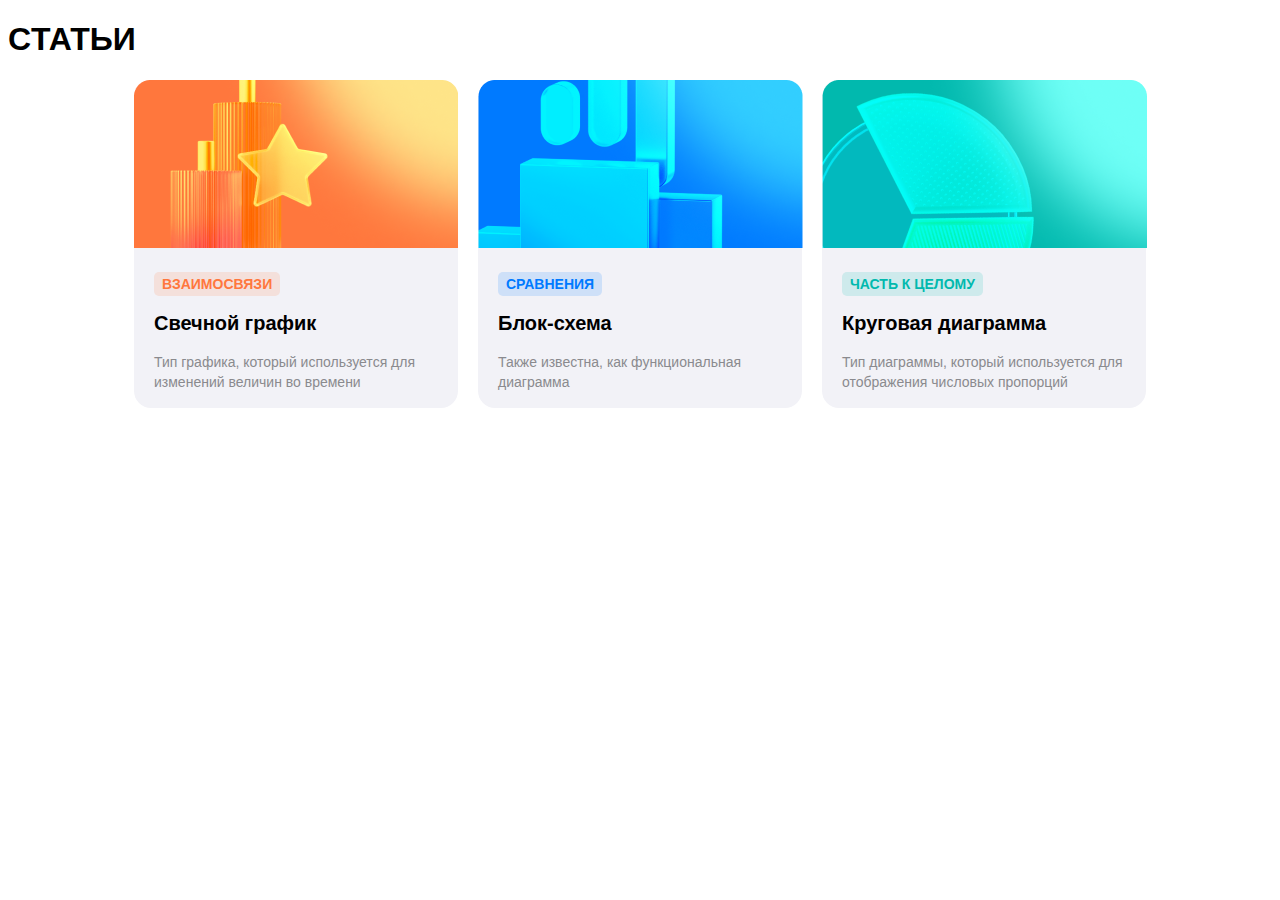
<file: xlxs.html>
<!DOCTYPE html>
<html lang="en">
  <head>
    <meta charset="UTF-8" />
    <meta name="viewport" content="width=device-width, initial-scale=1.0" />
    <title>Xlxs</title>
    <link rel="stylesheet" href="stylesheets/xlxs.css" />
  </head>
  <body>
    <h1>CТАТЬИ</h1>

    <div class="card_group">
      <div class="card">
        <img src="images/svech.png" alt="" class="first_image" />
        <div class="card_text">
          <div class="card_tag orange">ВЗАИМОСВЯЗИ</div>
          <h2 class="card_header">Свечной график</h2>
          <p class="card_description">
            Тип графика, который используется для изменений величин во времени
          </p>
        </div>
      </div>

      <div class="card">
        <img src="images/block.png" alt="" class="first_image" />
        <div class="card_text">
          <div class="card_tag blue">СРАВНЕНИЯ</div>
          <h2 class="card_header">Блок-схема</h2>
          <p class="card_description">
            Также известна, как функциональная диаграмма
          </p>
        </div>
      </div>

      <div class="card">
        <img src="images/krug.png" alt="" class="first_image" />
        <div class="card_text">
          <div class="card_tag green">ЧАСТЬ К ЦЕЛОМУ</div>
          <h2 class="card_header">Круговая диаграмма</h2>
          <p class="card_description">
            Тип диаграммы, который используется для отображения числовых
            пропорций
          </p>
        </div>
      </div>
    </div>
  </body>
</html>
</file>
<file: stylesheets/xlxs.css>
body {
  font-family: Arial, Helvetica, sans-serif;
}
h1 {
  font-weight: 700;
}
.card {
  width: 324px;
  height: 328px;
  border-radius: 17px;
  background-color: #f2f2f7;
  transition: all 0.3s;
}
.card:hover {
  transform: scale(1.09);
  transition: all 0.8s;
}
.card_tag {
  font-size: 14px;
  line-height: 20px;
  border-radius: 5px;
  padding: 2px 8px;
  display: inline-block;
  font-weight: 600;
}
.card_tag.orange {
  background-color: rgba(255, 119, 61, 0.15);
  color: #ff773d;
}
.card_tag.blue {
  color: #007aff;
  background-color: rgba(0, 122, 255, 0.15);
}
.card_tag.green {
  color: #01b9ae;
  background-color: rgba(1, 185, 174, 0.15);
}
.card_header {
  font-weight: 700;
  font-size: 20px;
}
.card_description {
  font-size: 14px;
  line-height: 20px;
  color: #8a8a8e;
}
.card_text {
  padding: 20px;
}
.card_group {
  display: flex;
  justify-content: center;
  gap: 20px;
}

@media screen and (max-width: 1024px) {
  .card_group {
    flex-direction: column;
    align-items: center;
  }
}
</file>
